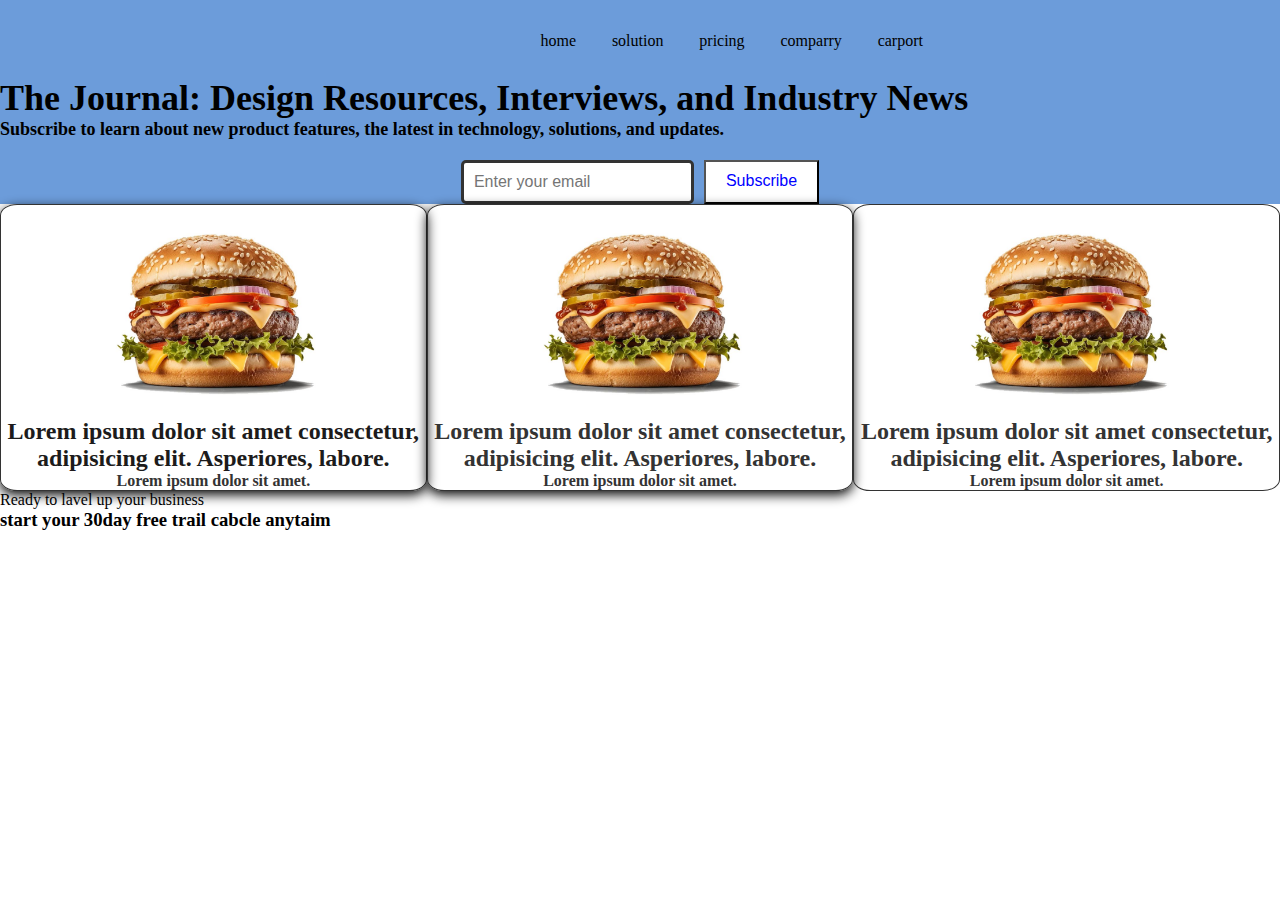
<file: index.html>
<!DOCTYPE html>
<html lang="en">
<head>
    <meta charset="UTF-8">
    <meta name="viewport" content="width=device-width, initial-scale=1.0">
    <title>Document</title>
    <link rel="stylesheet" href="style.css">
</head>
<body>
    <section>
    <nav>
        
        <div>
        <ul>
            <li><a href="#"></a>home</li>
            <li><a href="#"></a>solution</li>
            <li><a href="#"></a>pricing</li>
            <li><a href="#"></a>comparry</li>
            <li><a href="#"></a>carport</li>
        </ul>
    </div>
</nav>
<section class="intro">
    <h1>The Journal: Design Resources, Interviews, and Industry News</h1>
    <h3>Subscribe to learn about new product features, the latest in technology, solutions, and updates.</h3>
    <div class="subscribe">
        <input type="email" placeholder="Enter your email">
        <button>Subscribe</button>
    </div>
</section>
</section>


<div class="card">

<div class="card1">
        <img src="image.png">
        <h1>Lorem ipsum dolor sit amet consectetur, adipisicing elit. Asperiores, labore.</h1>
        <h3>Lorem ipsum dolor sit amet.</h3>
</div>

<div class="card2">
    <img src="image.png">
    <h1>Lorem ipsum dolor sit amet consectetur, adipisicing elit. Asperiores, labore.</h1>
    <h3>Lorem ipsum dolor sit amet.</h3>
</div>

<div class="card3">
    <img src="image.png">
    <h1>Lorem ipsum dolor sit amet consectetur, adipisicing elit. Asperiores, labore.</h1>
    <h3>Lorem ipsum dolor sit amet.</h3>
</div>
</div>

<footer>
    <div class="footer1">
        <p>Ready to lavel up your business</p>
        <h3>start your 30day free trail cabcle anytaim</h3>
    </div>
</footer>

    
</body>
</html>
</file>
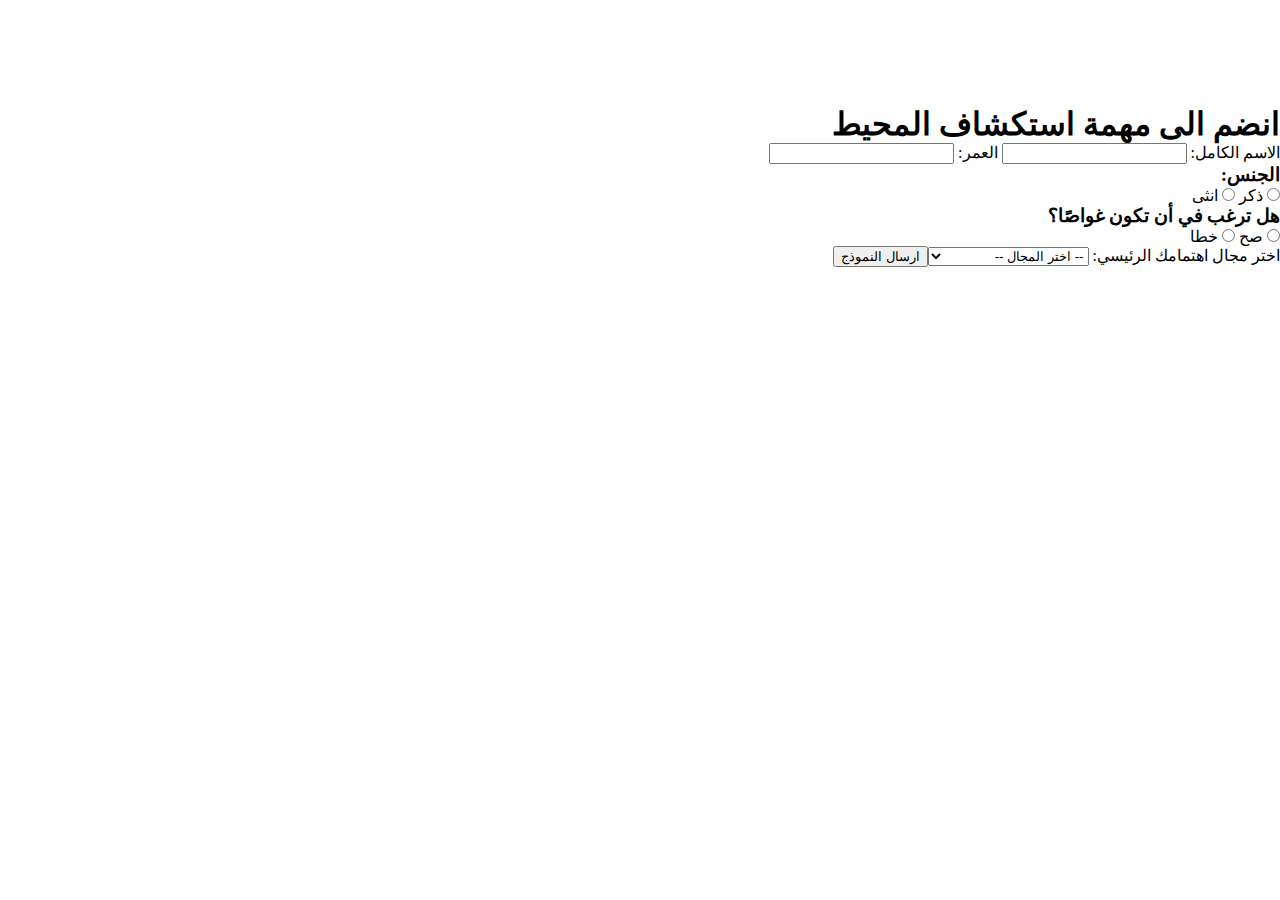
<file: join.us.html>
<!DOCTYPE html>
<html lang="ar" dir="rtl">
<head>
    <meta charset="UTF-8">
    <meta name="viewport" content="width=device-width, initial-scale=1.0">
    <title>Document</title>
    <link rel="stylesheet" href="style.css">
</head>
<body>
    <div class="container">
        <nav class="navbar">
            <ul class="navbar-list">
            
            <li class="navber-item"><a class="navbar-link" href="Marine species.html">​​الأنواع البحرية</a></li>
            <li class="navber-item"><a class="navbar-link" href="join.us.html">​​تواصل معنا</a></li>
        </ul>
        </nav>
      </header>
      <h1>انضم الى مهمة استكشاف المحيط</h1>
    <div>
        <form class="f2">
            <label for="name">الاسم الكامل:</label>
            <input type="text" name="" id="name">

            <label for="age">العمر:</label>
            <input type="text">
            <br>
        <h3 class="hh4">الجنس:</h3>
        <input type="radio" id="male">
           <label for="male">ذكر</label>
          

           <input type="radio" name="" id="famli">
           <label for="famli">انثى</label>
           
           <h3 class="hh5">هل ترغب في أن تكون غواصًا؟</h3>
           <input type="radio" id="true">
           <label for="true">صح</label>

           <input type="radio" id="false">
           <label for="false">خطا</label>
            <br>
           
            <label for="interest">اختر مجال اهتمامك الرئيسي:</label>
            <select id="interest" name="interest" required>
              <option value="">-- اختر المجال --</option>
              <option>المحيطات بشكل عام</option>
              <option >البيئة البحرية</option>
              <option >الكائنات البحرية</option>
              <option >الحفاظ على البيئة البحرية</option>
            
          
<br>
            <h3>لماذا تريد الانضمام</h3>
           <textarea name="" id="" placeholder="اكتب هنا"></textarea>

           <input type="submit" value="ارسال النموذج" class="hh">
        </div>
        </form>
    
    
</body>
</html>
</file>
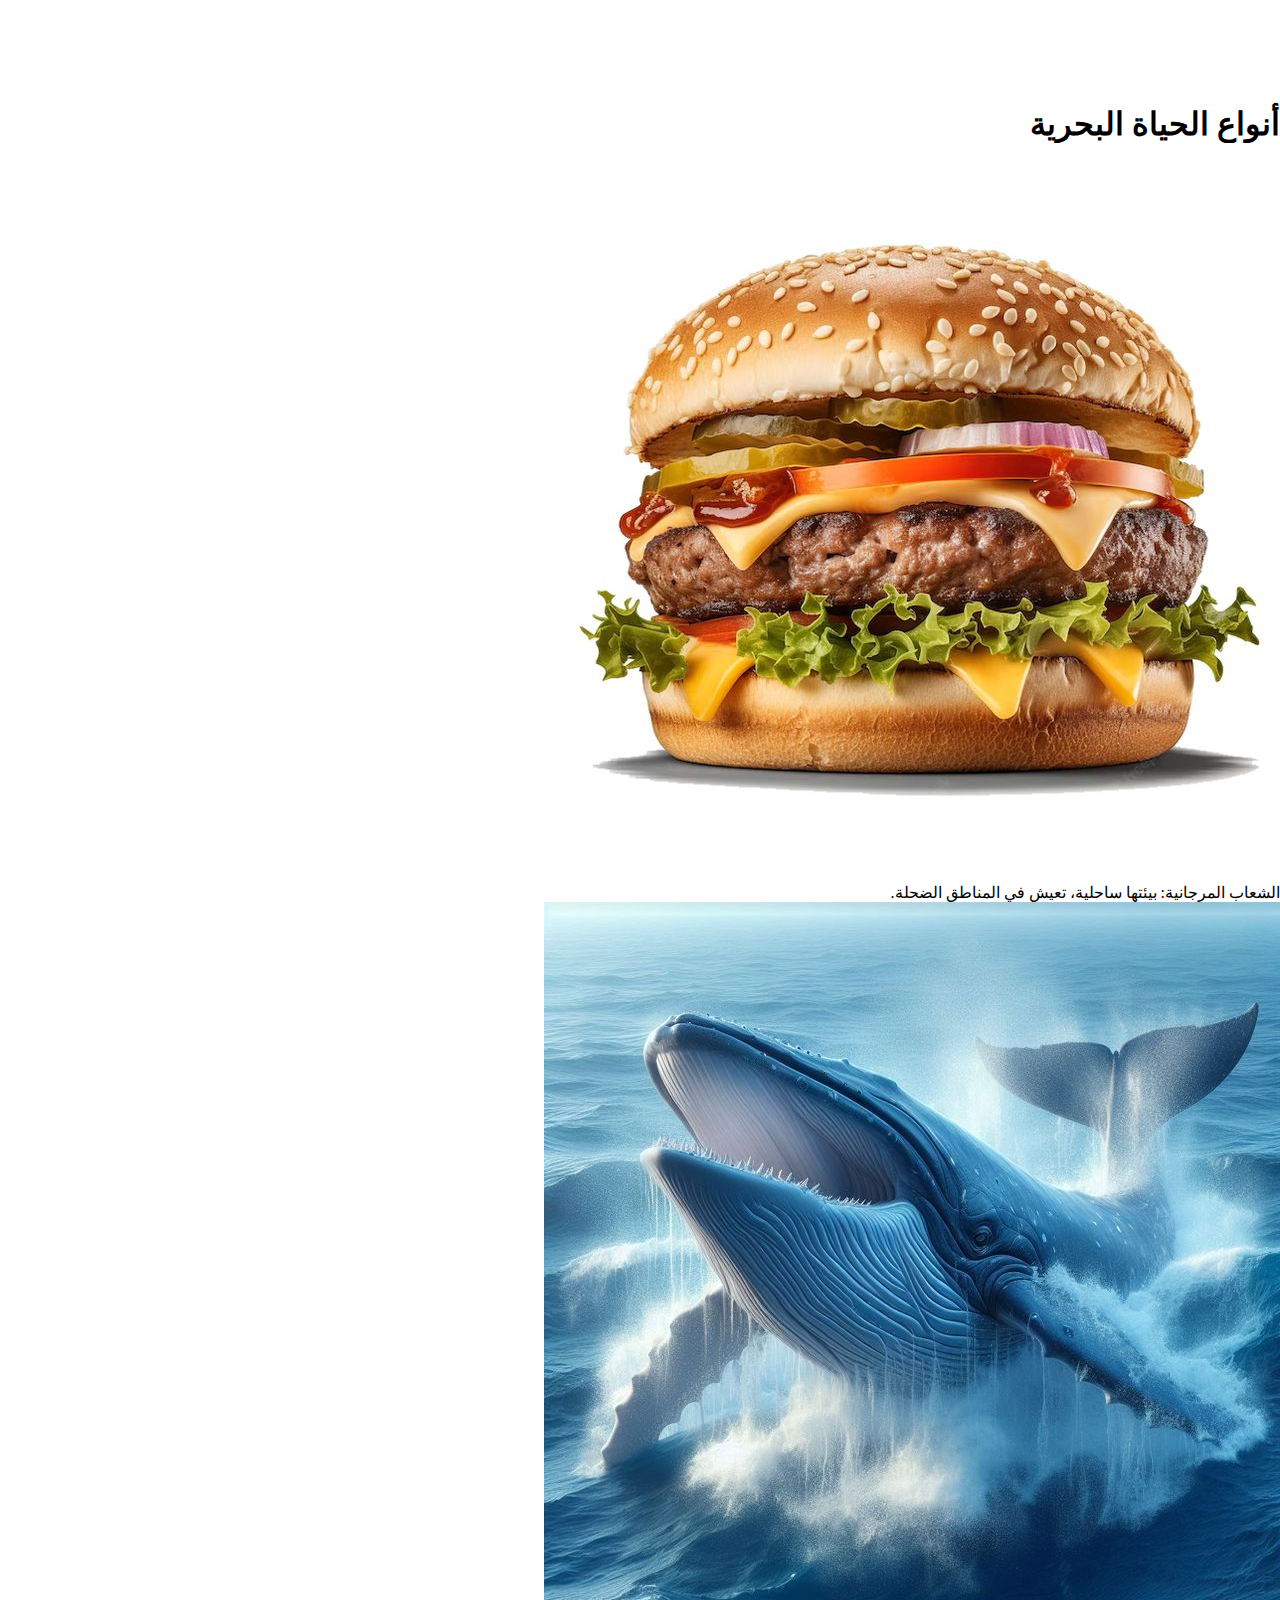
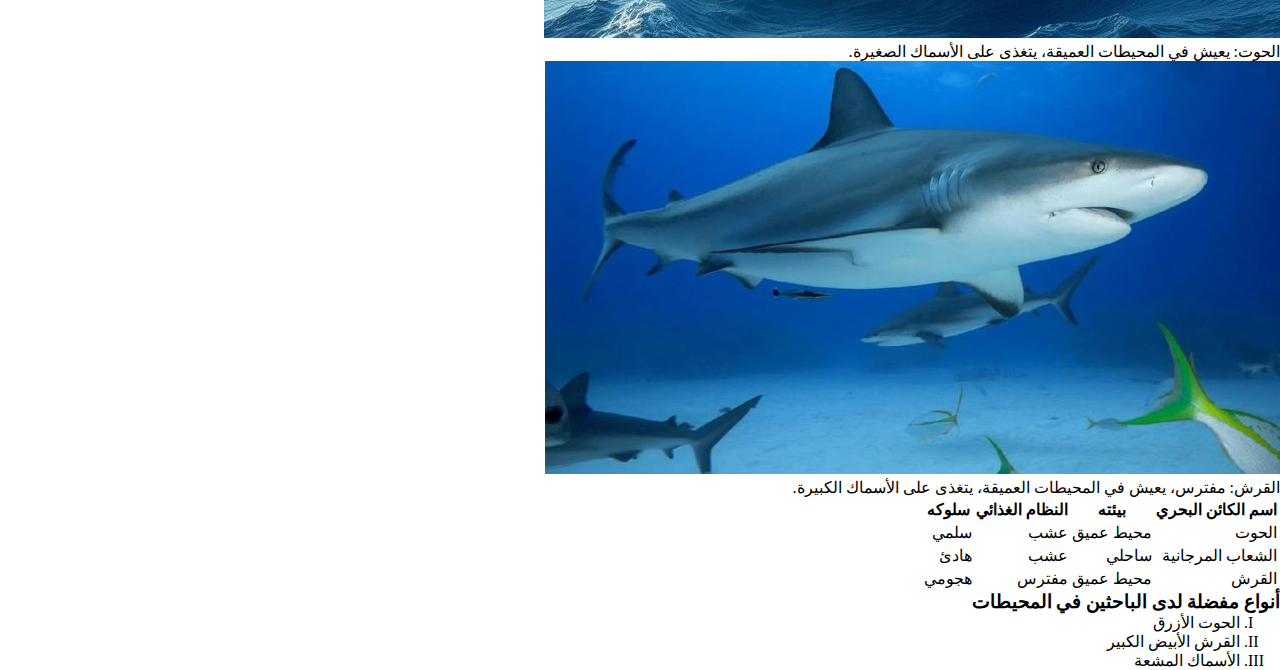
<file: Marine species.html>
<!DOCTYPE html>
<html lang="ar" dir="rtl">
<head>
    <meta charset="UTF-8">
    <meta name="viewport" content="width=device-width, initial-scale=1.0">
    <title>Document</title>
    <link rel="stylesheet" href="style.css">
</head>
<body>
  <div class="container">
    <nav class="navbar">
        <ul class="navbar-list">
        
        <li class="navber-item"><a class="navbar-link" href="index.html">الرئيسية</a></li>
        <li class="navber-item"><a class="navbar-link" href="join.us.html">​​تواصل معنا</a></li>
    </ul>
    </nav>
  </header>
</div>
    <h1 class="h19">أنواع الحياة البحرية</h1>

    <div class="imgs">
      <div class="img-card">
        <img src="image.png" alt="الشعاب المرجانية">
        <p class="prgraf">الشعاب المرجانية: بيئتها ساحلية، تعيش في المناطق الضحلة.</p>
      </div>
      <div class="img-card">
        <img src="image copy.png" alt="الحوت">
        <p class="prgraf">الحوت: يعيش في المحيطات العميقة، يتغذى على الأسماك الصغيرة.</p>
      </div>
    </div>
    
    <div class="imgs">
      <div class="img-card">
        <img src="image copy 2.png" alt="القرش">
        <p class="prgraf">القرش: مفترس، يعيش في المحيطات العميقة، يتغذى على الأسماك الكبيرة.</p>
      </div>
    </div>
    
 
   <div class="table1">
   <table>
    <tr>
        <th>اسم الكائن البحري</th>
        <th>بيئته</th>
        <th>النظام الغذائي</th>
        <th>سلوكه</th>
      </tr>
      <tr>
        <td>الحوت</td>
        <td>محيط عميق</td>
        <td>عشب</td>
        <td>سلمي</td>
      </tr>
      <tr>
        <td>الشعاب المرجانية</td>
        <td>ساحلي</td>
        <td>عشب</td>
        <td>هادئ</td>
      </tr>
      <tr>
        <td>القرش</td>
        <td>محيط عميق</td>
        <td>مفترس</td>
        <td>هجومي</td>
      </tr>
   </table>
</div>

<div class="order">
    <h3>أنواع مفضلة لدى الباحثين في المحيطات</h3>
    <ol type="I">
      <li>الحوت الأزرق</li>
      <li>القرش الأبيض الكبير</li>
      <li>الأسماك المشعة</li>
    </ol>

</div>
 
</body>
</html>
</file>
<file: style.css>
*{
    border: 0%;
    margin: 0%;
   
    
}
section{
    background-image: url(image\ copy\ 5.png);
}
nav{
    display: flex;
    height: 20%;
    justify-content: center;
    padding: 2%;
    text-align: center;

}
.nav img{
    width: 50%;
    border-radius: 50px;
}
div ul{
    display: flex;
    list-style: none;
    gap: 15%;
    text-align: center;
    justify-content: space-between;
}
a{
    text-decoration: none;
    color: white;
    font-size: 1.4rem;
}

.intro{
    text-align: left;
    
}
.intro h1 {
    font-size: 36px;
    
}

.intro h3 {
    font-size: 18px;
    margin-bottom: 20px;
}

.subscribe{
    display: flex;
    justify-content: center;
    margin-top: 20px;
}

.subscribe input {
    padding: 10px;
    font-size: 16px;
    margin-right: 10px;
    border: none;
    border-radius: 5px;
    border: #333 solid;
    justify-content: left;
}

.subscribe button {
    display: flex;
    padding: 10px 20px;
    font-size: 16px;
    background-color: #FFF;
   color:blue;
}
.card{
display: flex;
text-align: center;
justify-content: start;

}
.card1{
    display: flex;
    flex-direction: column;
    align-items:center;
    width:45%;
    border: #333 1px solid;
    border-radius: 4%;
    box-shadow: 0px 4px 12px rgb(10, 10, 10);
}
.card1 img{
width: 50%;
}

.card1 h1{
    
    font-size: x-large;
    color: #1c1b1b;
}
.card1 h3{
    font-size: medium;
    color: #333;
}

.card2{
    display: flex;
    flex-direction: column;
    align-items:center;
    width:45%;
    border: #333 1px solid;
    border-radius: 4%;
    box-shadow: 0px 4px 12px rgb(10, 10, 10);
    gap: 20%;
}
.card2 img{
    width: 50%;
}

.card2 h1{
    font-size: x-large;
    color: #333;
}
.card2 h3{
    font-size: medium;
    color: #333;
}
.card3{
    display: flex;
    flex-direction: column;
    align-items:center;
    width:45%;
    border: #333 1px solid;
    border-radius: 4%;
    
    
}
.card3 img{
    width: 50%;
}

.card3 h1{
    font-size: x-large;
    color: #333;
}
.card3 h3{
    font-size: medium;
    color: #333;
}
d
footer{
    background-image: url(image\ copy\ 5.png);
}

.footer1{

}
</file>
